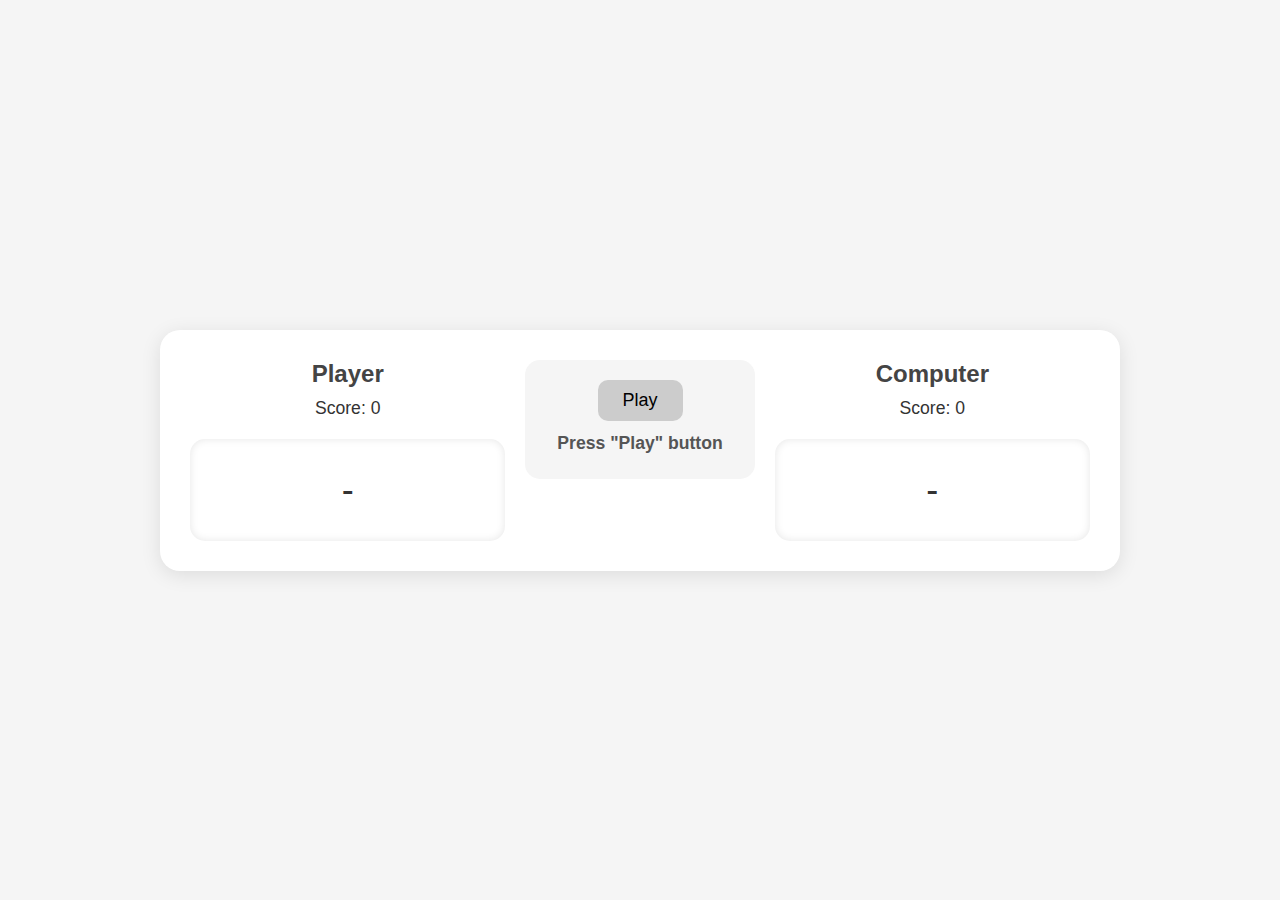
<file: index.html>
<!DOCTYPE html>
<html lang="uk">
<head>
  <meta charset="UTF-8">
  <meta name="viewport" content="width=device-width, initial-scale=1.0">
  <title>Number Game</title>
  <link rel="stylesheet" href="style.css">
</head>
<body>
  <div class="container">
    <div class="player-block">
      <p class="block-title" id="player-name">Player</p>
      <p>Score: <span id="player-score">0</span></p>
      <div class="number" id="player-number">-</div>
    </div>

    <div class="center-block">
      <button id="play-btn">Play</button>
      <div id="result">Press "Play" button</div>
    </div>

    <div class="computer-block">
      <p class="block-title">Computer</p>
      <p>Score: <span id="computer-score">0</span></p>
      <div class="number" id="computer-number">-</div>
    </div>
  </div>

  <script src="script.js"></script>
</body>
</html>
</file>
<file: style.css>
body {
  margin: 0;
  padding: 0;
  background-color: #f5f5f5;
  font-family: "Poppins", sans-serif;
  color: #333;
  display: flex;
  justify-content: center;
  align-items: center;
  min-height: 100vh;
}

.container {
  display: flex;
  justify-content: space-between;
  align-items: flex-start;
  background-color: #ffffff;
  width: 90%;
  max-width: 900px;
  padding: 30px;
  border-radius: 20px;
  box-shadow: 0 4px 20px rgba(0, 0, 0, 0.1);
  gap: 20px;
  flex-wrap: nowrap;
}

.player-block, .center-block, .computer-block {
  flex: 1;
  text-align: center;
  margin: 0;
  min-width: 150px;
}

.center-block {
  flex: 0.6;
  background-color: #f5f5f5;
  border-radius: 15px;
  padding: 20px;
  transition: transform 0.3s ease, background-color 0.3s ease;
}

.center-block:hover {
  transform: scale(1.05);
  background-color: #fafafa;
}

button {
  background-color: #ccc;
  border: none;
  border-radius: 10px;
  padding: 10px 25px;
  font-size: 18px;
  cursor: pointer;
  transition: all 0.3s;
}

button:hover {
  background-color: #b5b5b5;
  transform: scale(1.05);
}

button:disabled {
  background-color: #e0e0e0;
  cursor: not-allowed;
}

.number {
  margin-top: 20px;
  background-color: #ffffff;
  border-radius: 15px;
  padding: 30px;
  font-size: 36px;
  box-shadow: inset 0 0 8px rgba(0, 0, 0, 0.1);
}

p.block-title {
  font-size: 1.5em;
  font-weight: bold;
  margin-bottom: 10px;
  color: #444;
}

p {
  margin: 0;
  font-size: 1.1em;
}

#result {
  margin-top: 12px;
  font-weight: 600;
  font-size: 1.1em;
  color: #555;
  min-height: 1.5em;
}

@media (max-width: 700px) {
  .container {
    flex-direction: column;
    align-items: center;
  }

  .player-block, .center-block, .computer-block {
    width: 100%;
    flex: none;
    margin: 10px 0;
  }

  .center-block {
    transform: scale(1);
  }
}
</file>
